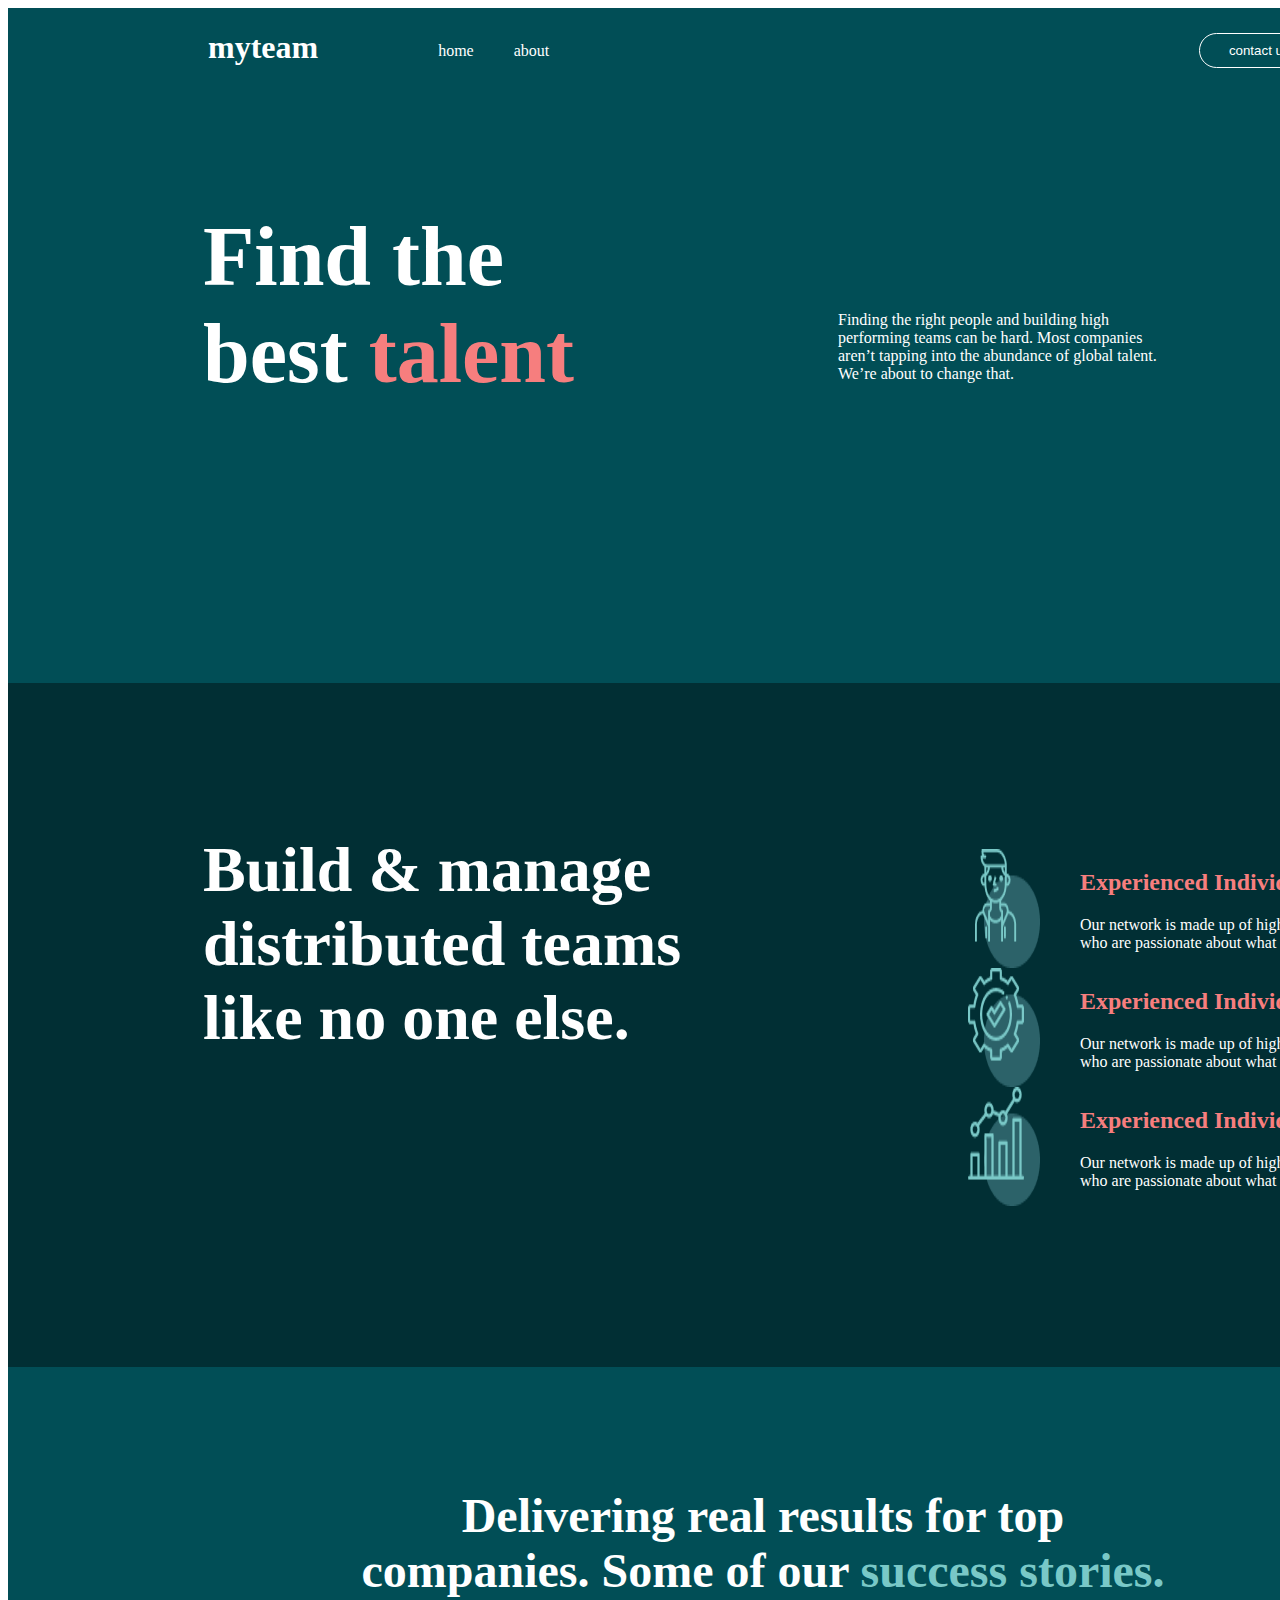
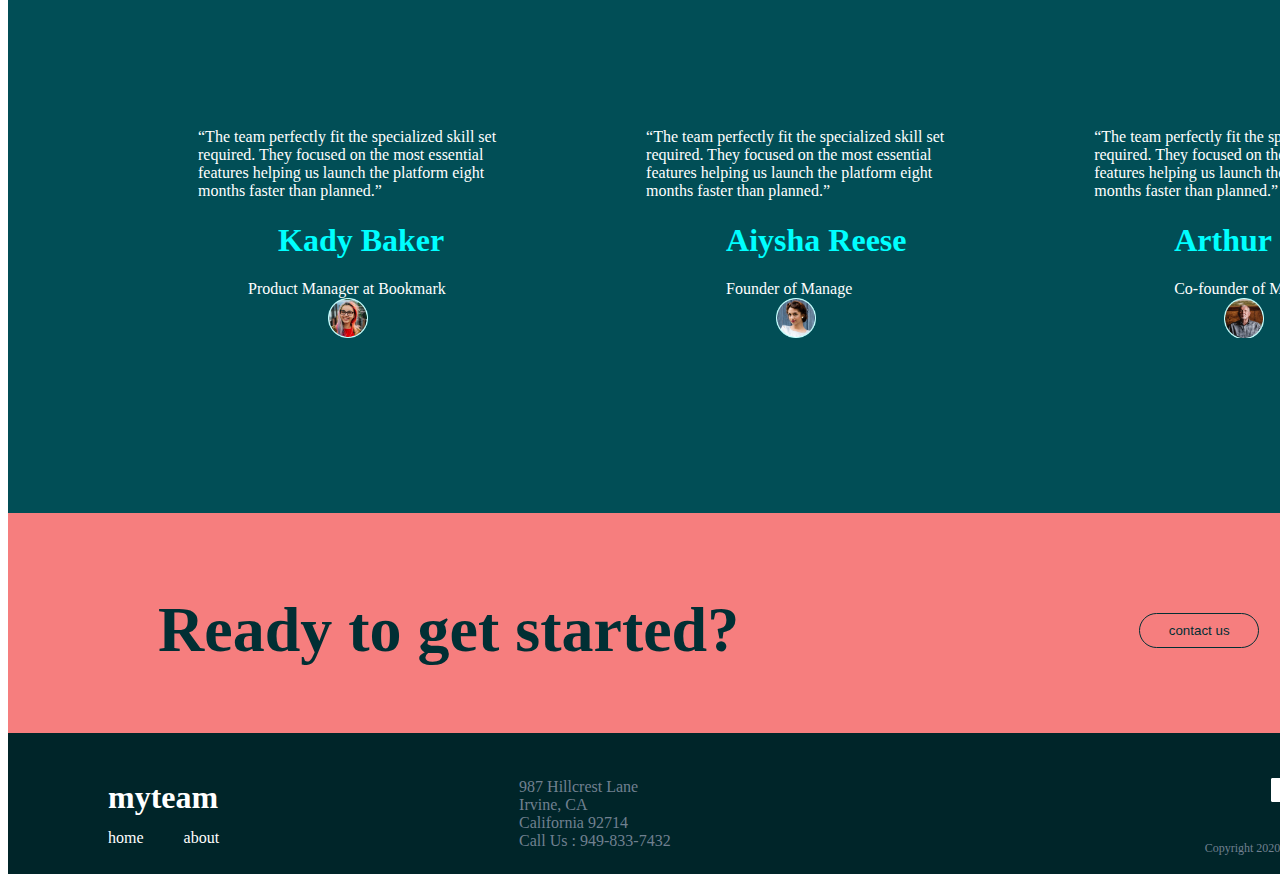
<file: index.html>
<!DOCTYPE html>
<html lang="en">
<head>
    <meta charset="UTF-8">
    <meta name="viewport" content="width=device-width, initial-scale=1.0">
    <!-- LINK CSS START -->
    <link rel="stylesheet" href="./css/style.css">
    <!-- LINK CSS END -->
    <title>My team</title>
</head>
<body>
    
    <!-- HEADER START -->
    <header>   
        <div class="container">
            <!-- LOGO START -->
            <div class="logo">
                <h1>myteam</h1>
            </div>
            <!-- LOGO END -->

            <!-- NAV START -->
            <nav>
                <ol>
                    <li>
                        <a href="#">home</a>
                    </li>
                    <li>
                        <a href="./about.html">about</a>
                    </li>
                </ol>
            </nav>
            <!-- NAV END -->

            <!-- BUTTON START -->
            <button>
                <a href="./contact.html">contact us</a></button>
            <!-- BUTTON END -->
        </div>
    </header>
    <!-- HEADER END -->

    <!-- MAIN START -->
    <main>
        <section class="hero">
            <h2>Find the <br>
                best <span>talent</span> </h2>
            <p>Finding the right people and building high <br>
                 performing teams can be hard. Most companies <br>
                  aren’t tapping into the abundance of global talent. <br>
                   We’re about to change that.</p>
        </section>
        <section class="ready">
            <h3>Build & manage <br> distributed teams <br> like  no one else.</h3>
            
            <div class="ul">
            <ul>
                <li>
                    <img src="./img/boy.png"  alt="img">
                    <div class="setting">
                        <h2>Experienced Individuals</h2>
                    <p>Our network is made up of highly experienced professionals <br> who are passionate about what they do.</p>
                    </div>
                </li>
                <li>
                    <img src="./img/setting.png"  alt="img">
                    <div class="setting">
                        <h2>Experienced Individuals</h2>
                    <p>Our network is made up of highly experienced professionals <br> who are passionate about what they do.</p>
                    </div>
                </li>
                <li>
                    <img src="./img/status.png"  alt="img">
                    <div class="setting">
                        <h2>Experienced Individuals</h2>
                    <p>Our network is made up of highly experienced professionals <br> who are passionate about what they do.</p>
                    </div>
                </li>
            </div>
               
            </ul>
        </section>
        <section class="individual">
            <h3>Delivering real results for top <br> companies. Some of our <span>success stories.</span></h3>

            <div class="navbar">
                <ul>
                    <li>
                        <p> “The team perfectly fit the specialized skill set <br> required. They focused on the most essential <br> features helping us launch the platform eight <br> months faster than planned.”</p>
                        <h1>Kady Baker</h1> 
                        <span>Product Manager at Bookmark</span> <br>
                        <img src="./img/glass.png" alt="img">
                    </li>
                    <li>
                        <p> “The team perfectly fit the specialized skill set <br> required. They focused on the most essential <br> features helping us launch the platform eight <br> months faster than planned.”</p>
                        <h1>Aiysha Reese</h1> 
                        <span class="ml">Founder of Manage</span> <br>
                        <img src="./img/girl.png" alt="img">
                    </li>
                    <li>
                        <p> “The team perfectly fit the specialized skill set <br> required. They focused on the most essential <br> features helping us launch the platform eight <br> months faster than planned.”</p>
                        <h1>Arthur Clarke</h1> 
                        <span class="ml">Co-founder of MyPhysio</span> <br>
                        <img src="./img/man.png" alt="img">
                    </li>
                </ul>
            </div>
        </section>
        <section class="red">
            <h4>Ready to get started?</h4>
            <button class="button-two">contact us</button>
        </section>
    </main>
    <!-- MAIN END -->

    <!-- FOOTER START -->
    <footer>
        <div class="logo-footer">
            <h1>myteam</h1>
        
        <ul>
            <li>
                <a href="./index.html">home</a>
            </li>
            <li>
                <a href="./about.html">about</a>
            </li>
        </ul>
        </div>
        <div class="footer-info">
            <span>
                987  Hillcrest Lane <br>
                Irvine, CA <br>
                California 92714 <br>
                Call Us : 949-833-7432
            </span>
        </div>
        <div class="icons">
            <img src="./img/Path.png" alt="img">
            <img src="./img/Path (1).png" alt="img">
            <img src="./img/Path (2).png" alt="img">
            <span>Copyright 2020. All Rights</span>
        </div>
    </footer>
    <!-- FOOTER END -->
    </div>
</body>
</html>
</file>
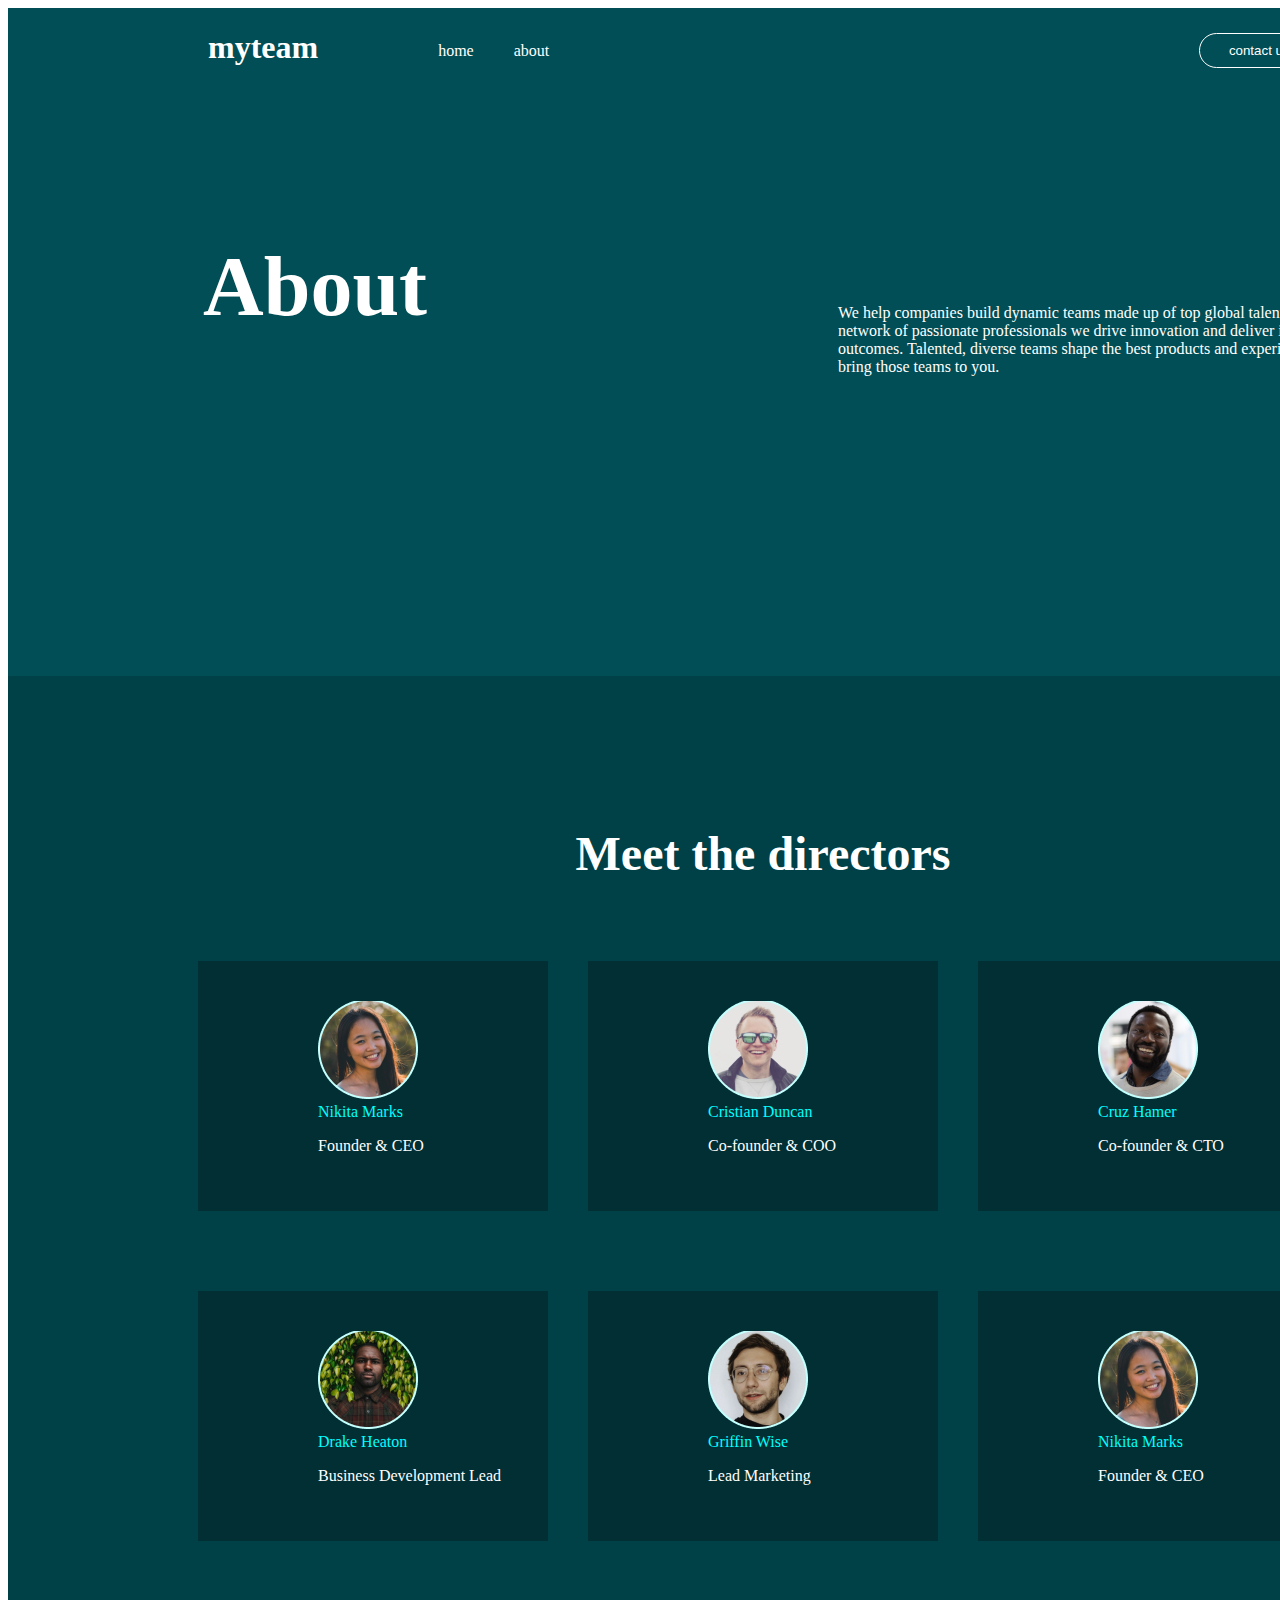
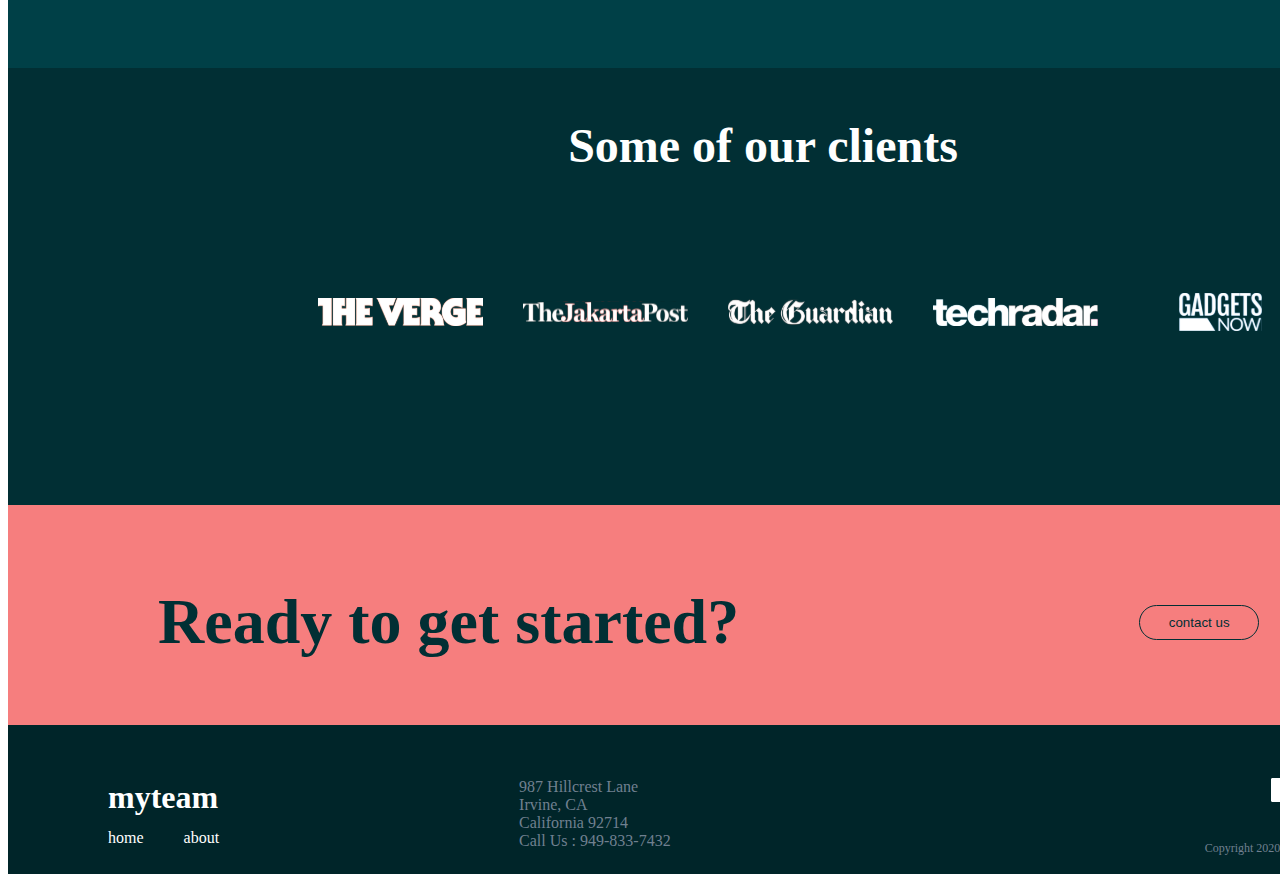
<file: about.html>
<!DOCTYPE html>
<html lang="en">
<head>
    <meta charset="UTF-8">
    <meta name="viewport" content="width=device-width, initial-scale=1.0">
    <link rel="stylesheet" href="./css/about.css">
    <title>About us</title>
</head>
<body>
     <!-- HEADER START -->
     <header>   
        <div class="container">
            <!-- LOGO START -->
            <div class="logo">
                <h1>myteam</h1>
            </div>
            <!-- LOGO END -->

            <!-- NAV START -->
            <nav>
                <ol>
                    <li>
                        <a href="./index.html">home</a>
                    </li>
                    <li>
                        <a href="./about.html">about</a>
                    </li>
                </ol>
            </nav>
            <!-- NAV END -->

            <!-- BUTTON START -->
            <button>
                <a href="./contact.html">contact us</a></button>
            <!-- BUTTON END -->
        </div>
    </header>
    <!-- HEADER END -->
    <!-- MAIN START -->
    <main>
        <section class="hero">
            <h2>About </h2>
            <p>We help companies build dynamic teams made up of top global talent. Using our <br> network of passionate professionals we drive innovation and deliver incredible <br> outcomes. Talented, diverse teams shape the best products and experiences. We’ll <br> bring those teams to you.</p>
        </section>
        <section class="bck-fon">
            <h2>Meet the directors</h2>
            <ul>
                <li>
                    <img src="./img/japan.png" alt="img">
                    <br>
                    <span style="color: aqua; text-align: center;">Nikita Marks</span>
                    <p>Founder & CEO</p>
                </li>
                <li>
                    <img src="./img/elon musk (1).png" alt="img">
                    <br>
                    <span style="color: aqua; text-align: center;">Cristian Duncan</span>
                    <p>Co-founder & COO</p>
                </li>
                <li>
                    <img src="./img/niger.png" alt="img">
                    <br>
                    <span style="color: aqua; text-align: center;">Cruz Hamer</span>
                    <p>Co-founder & CTO</p>
                </li>
            </ul>
            <ul>
                <li>
                    <img src="./img/niger two.png" alt="img">
                    <br>
                    <span style="color: aqua; text-align: center;">Drake Heaton</span>
                    <p>Business Development Lead</p>
                </li>
                <li>
                    <img src="./img/ochkarik.png" alt="img">
                    <br>
                    <span style="color: aqua; text-align: center;">Griffin Wise</span>
                    <p>Lead Marketing</p>
                </li>
                <li>
                    <img src="./img/japan.png" alt="img">
                    <br>
                    <span style="color: aqua; text-align: center;">Nikita Marks</span>
                    <p>Founder & CEO</p>
                </li>
            </ul>
        </section>
        <section class="brend">
            <h3>Some of our clients</h3>
            <div class="brends">
                <ul>
                    <li>
                        <img src="./img/Object (2).svg" alt="img">
                    </li>
                    <li>
                        <img src="./img/jakarta.svg" alt="img">
                    </li>
                    <li>
                        <img src="/img/Object.svg" alt="img">
                    </li>
                    <li>
                        <img src="./img/Object (1).svg" alt="img">
                    </li>
                    <li>
                        <img src="./img/gadgets-now.svg" alt="img">
                    </li>
                </ul>
            </div>
        </section>
        <section class="red">
            <h4>Ready to get started?</h4>
            <button class="button-two">contact us</button>
        </section>
    </main>
    <!-- MAIN END -->
      <!-- FOOTER START -->
      <footer>
        <div class="logo-footer">
            <h1>myteam</h1>
        
        <ul>
            <li>
                <a href="./index.html">home</a>
            </li>
            <li>
                <a href="./about.html">about</a>
            </li>
        </ul>
        </div>
        <div class="footer-info">
            <span>
                987  Hillcrest Lane <br>
                Irvine, CA <br>
                California 92714 <br>
                Call Us : 949-833-7432
            </span>
        </div>
        <div class="icons">
            <img src="./img/Path.png" alt="img">
            <img src="./img/Path (1).png" alt="img">
            <img src="./img/Path (2).png" alt="img">
            <span>Copyright 2020. All Rights</span>
        </div>
    </footer>
    <!-- FOOTER END -->

    
</body>
</html>
</file>
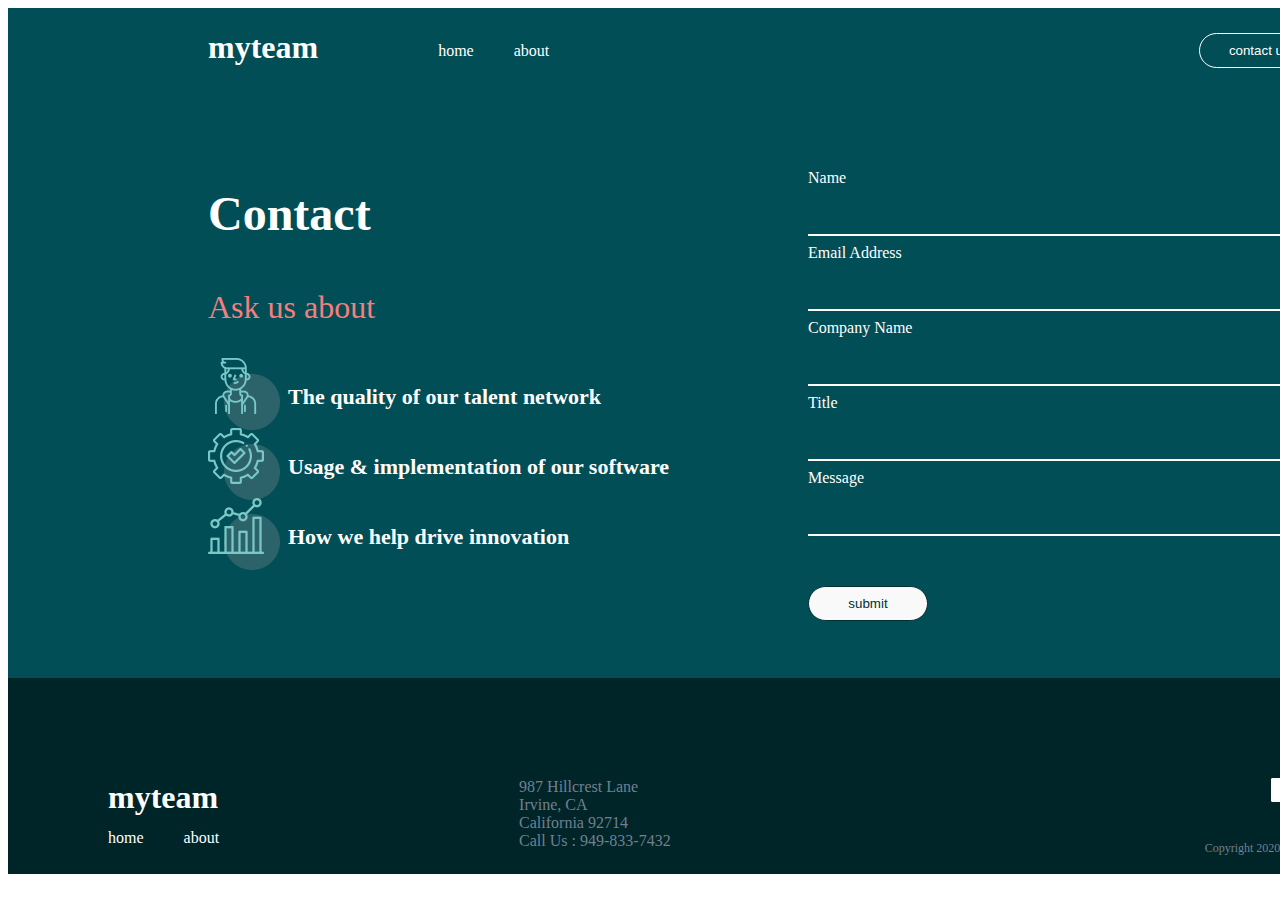
<file: contact.html>
<!DOCTYPE html>
<html lang="en">
<head>
    <meta charset="UTF-8">
    <meta name="viewport" content="width=device-width, initial-scale=1.0">
    <link rel="stylesheet" href="./css/contact.css">
    <title>Contact</title>
</head>
<body>
    <!-- HEADER START -->
    <header>   
        <div class="container">
            <!-- LOGO START -->
            <div class="logo">
                <h1>myteam</h1>
            </div>
            <!-- LOGO END -->

            <!-- NAV START -->
            <nav>
                <ol>
                    <li>
                        <a href="./index.html">home</a>
                    </li>
                    <li>
                        <a href="./about.html">about</a>
                    </li>
                </ol>
            </nav>
            <!-- NAV END -->

            <!-- BUTTON START -->
            <button>
                <a href="./contact.html">contact us</a></button>
            <!-- BUTTON END -->
        </div>
    </header>
    <!-- HEADER END -->
    <!-- MAIN START -->
    <main>
        <section>
            <div class="mar-left">
                <h3>Contact</h3>
                <p>Ask us about</p>
            </div>
            <div class="mar-past">
                <img src="./img/boy.png" alt="">
                <h2>The quality of our talent network</h2>
            </div>
            <div class="mar-past">
                <img src="./img/setting.png" alt="">
                <h2>Usage & implementation of our software  </h2>
            </div>
            <div class="mar-past">
                <img src="./img/status.png" alt="">
                <h2>How we help drive innovation</h2>
            </div>
            <form>
                <label for="fname">Name</label>
                <input type="text" id="fname" name="fname">
                <label for="lname">Email Address</label>
                <input type="text" id="lname" name="lname">
                <label for="lname">Company Name</label>
                <input type="text" id="lname" name="lname">
                <label for="lname">Title</label>
                <input type="text" id="lname" name="lname">
                <label for="lname">Message</label>
                <input type="text" id="lname" name="lname">
              </form>
              <div class="but">
              <button class="sub">submit</button>
                </div>
        </section>
    </main>
    <!-- MAIN END -->
      <!-- FOOTER START -->
      <footer>
        <div class="logo-footer">
            <h1>myteam</h1>
        
        <ul>
            <li>
                <a href="./index.html">home</a>
            </li>
            <li>
                <a href="./about.html">about</a>
            </li>
        </ul>
        </div>
        <div class="footer-info">
            <span>
                987  Hillcrest Lane <br>
                Irvine, CA <br>
                California 92714 <br>
                Call Us : 949-833-7432
            </span>
        </div>
        <div class="icons">
            <img src="./img/Path.png" alt="img">
            <img src="./img/Path (1).png" alt="img">
            <img src="./img/Path (2).png" alt="img">
            <span>Copyright 2020. All Rights</span>
        </div>
    </footer>
    <!-- FOOTER END -->
</body>
</html>
</file>
<file: css/style.css>
.container {
    width: 1440px;
    margin: 0 auto;
    display: flex;
}

header {
    background-color: rgb(1, 78, 86);
    width: 1510px;
}

.logo {
    color: white;
    margin-left: 165px;
}

nav ol {
    display: flex;
    align-items: center;
    gap: 40px;
    padding-top: 18px;
    margin-left: 80px;
}

nav ol li {
    list-style: none;
}

nav ol li a {
    text-decoration: none;
    color: white;
}

button  {
    width: 120px;
    height: 35px;
    color: white;
    border: 1px solid;
    background-color:  rgb(1, 78, 86);
    border-radius: 220px;
    margin-top: 25px;
    margin-left: 650px;
}

button a {
    color: white;
    text-decoration: none;
}

button:hover {
    width: 120px;
    height: 35px;
    color: black;
    border: 1px solid;
    background-color:  aqua;
    border-radius: 220px;
    margin-top: 25px;
    margin-left: 650px;
}

main {
    width: 1510px;
    height: 600px;
    background-color:  rgb(1, 78, 86);
    position: relative;
    bottom: 70px;
}

.hero h2 {
    font-size: 84px;
    color: white;
    margin-left: 195px;
    padding-top: 120px;
    line-height: -10px;
}

.hero h2 span {
    color: rgb(246, 126, 126 );
}

.hero p {
    color: white;
    margin-left: 830px;
    margin-top: -160px;
}

.ready {
    width: 1510px;
    height: 684px;
    background-color: rgb(1, 47, 52);
    margin-top: 300px;
}

.ready h3 {
    font-size: 64px;
    color: white;
    margin-left: 195px;
    padding-top: 150px;
}

.ul ul li {
    display: flex;
    margin-left: 920px;
    position: relative;
    top: -270px;
    gap: 40px;
}

.setting h2 {
    color: rgb(246, 126, 126 );
}

.setting p {
    color: white;
}

.individual {
    width: 1510px;
    height: 745px;
    background-color: rgb(1, 78, 86);
    padding-top: 1px;
}

.individual h3 {
    font-size: 48px;
    color: white;
    text-align: center;
    margin-top: 120px;
}

.individual span {
    color: rgb(121, 200, 199);
}

.navbar ul {
    display: flex;
    margin-top: 150px;
}

.navbar ul li {
    list-style: none;
}

.navbar ul li img {
    width: 40px;
    height: 40px;
    margin-left: 280px;
}

.navbar ul li h1 {
    color: aqua;
    margin-left: 230px;
}

.navbar ul li span {
    color: white;
    margin-left: 200px;
    margin-top: 20px;
}

.navbar ul li p {
    margin-left: 150px;
    color: white;
    margin-top: -20px;
}

.ml {
    padding-left: 30px;
} 

.red {
    width: 1510px;
    height: 200px;
    background-color: rgb(246, 126, 126);
    padding-top: 20px;
    display: flex;
}

.red h4 {
    font-size: 64px;
    margin-left: 150px;
    color: rgb(1, 47, 52);
    margin-top: 60px;
}

.button-two {
    width: 120px;
    height: 35px;
    color: rgb(1, 47, 52);
    border: 1px solid;
    background-color: rgb(246, 126, 126) ;
    border-radius: 220px;
    margin-top: 80px;
    margin-left: 400px;
}

.button-two:hover {
    width: 120px;
    height: 35px;
    color: black;
    border: 1px solid;
    background-color:  aqua;
    border-radius: 220px;
    margin-top: 80px;
    margin-left: 400px;
}

footer {
    background-color: rgb(0, 37, 41);
    width: 1510px;
    height: 196px;
    margin-top: 1520px;
    display: flex;
}

.logo-footer h1 {
    color: white;
    position: relative;
    top: 80px;
    left: 100px;
    width: 40px;
    height: 40px;
}

.logo-footer ul {
    display: flex;
    gap: 40px;
    margin-left: 60px;
    margin-top: 90px;
}

.logo-footer ul li {
    list-style: none;
}

.logo-footer ul li a {
    text-decoration: none;
    color: white;
}


.footer-info {
    color: slategray;
    margin-left: 300px;
    margin-top: 100px;
}

.icons {
    margin-left: 600px;
    margin-top: 100px;
    gap: 120px;
}

.icons span {
    color: slategray;
    position: relative;
    top: 50px;
    left: -150px;
    font-size: 12px;
}
</file>
<file: css/about.css>
.container {
    width: 1440px;
    margin: 0 auto;
    display: flex;
}

header {
    background-color: rgb(1, 78, 86);
    width: 1510px;
}

.logo {
    color: white;
    margin-left: 165px;
}

nav ol {
    display: flex;
    align-items: center;
    gap: 40px;
    padding-top: 18px;
    margin-left: 80px;
}

nav ol li {
    list-style: none;
}

nav ol li a {
    text-decoration: none;
    color: white;
}

button  {
    width: 120px;
    height: 35px;
    color: white;
    border: 1px solid;
    background-color:  rgb(1, 78, 86);
    border-radius: 220px;
    margin-top: 25px;
    margin-left: 650px;
}

button a {
    color: white;
    text-decoration: none;
}

button:hover {
    width: 120px;
    height: 35px;
    color: black;
    border: 1px solid;
    background-color:  aqua;
    border-radius: 220px;
    margin-top: 25px;
    margin-left: 650px;
}

main {
    width: 1510px;
    height: 600px;
    background-color:  rgb(1, 78, 86);
    position: relative;
    bottom: 70px;
}

.hero h2 {
    font-size: 84px;
    color: white;
    margin-left: 195px;
    padding-top: 150px;
    line-height: -10px;
}



.hero p {
    color: white;
    margin-left: 830px;
    margin-top: -100px;
}

.bck-fon {
    width: 1510px;
    height: 1002px;
    background-color: rgb(0, 64, 71);
    margin-top: 300px;
}

.bck-fon h2 {
    font-size: 48px;
    color: white;
    text-align: center;
    padding-top: 150px;
}

 .bck-fon > ul > li {
    width: 350px;
    height: 250px;
    background-color: rgb(1, 47, 52);
}

ul {
    display: flex;
    list-style: none;
    gap: 40px;
    margin-left: 150px;
    margin-top: 80px ;
}

ul li img {
    margin-left: 120px;
    margin-top: 40px;
}

ul li span {
    margin-left: 120px;
}

ul li p {
    color: white;
    margin-left: 120px;
}

.brend {
    width: 1510px;
    height: 437px;
    background-color: rgb(1, 47, 52);
}

.brend h3 {
    font-size: 48px;
    text-align: center;
    color: white;
   margin-top: -10px;
   padding-top: 50px;
}

.brends ul {
    display: flex;
}

.brends ul li img {
    width: 165px;
    height: 38px;
    margin-right: -120px;
}

.red {
    width: 1510px;
    height: 200px;
    background-color: rgb(246, 126, 126);
    padding-top: 20px;
    display: flex;
}

.red h4 {
    font-size: 64px;
    margin-left: 150px;
    color: rgb(1, 47, 52);
    margin-top: 60px;
}

.button-two {
    width: 120px;
    height: 35px;
    color: rgb(1, 47, 52);
    border: 1px solid;
    background-color: rgb(246, 126, 126) ;
    border-radius: 220px;
    margin-top: 80px;
    margin-left: 400px;
}

.button-two:hover {
    width: 120px;
    height: 35px;
    color: black;
    border: 1px solid;
    background-color:  aqua;
    border-radius: 220px;
    margin-top: 80px;
    margin-left: 400px;
}

footer {
    background-color: rgb(0, 37, 41);
    width: 1510px;
    height: 196px;
    margin-top: 1520px;
    display: flex;
}

.logo-footer h1 {
    color: white;
    position: relative;
    top: 80px;
    left: 100px;
    width: 40px;
    height: 40px;
}

.logo-footer ul {
    display: flex;
    gap: 40px;
    margin-left: 60px;
    margin-top: 90px;
}

.logo-footer ul li {
    list-style: none;
}

.logo-footer ul li a {
    text-decoration: none;
    color: white;
}


.footer-info {
    color: slategray;
    margin-left: 300px;
    margin-top: 100px;
}

.icons {
    margin-left: 600px;
    margin-top: 100px;
    gap: 120px;
}

.icons span {
    color: slategray;
    position: relative;
    top: 50px;
    left: -150px;
    font-size: 12px;
}
</file>
<file: css/contact.css>
.container {
    width: 1440px;
    margin: 0 auto;
    display: flex;
}

header {
    background-color: rgb(1, 78, 86);
    width: 1510px;
}

.logo {
    color: white;
    margin-left: 165px;
}

nav ol {
    display: flex;
    align-items: center;
    gap: 40px;
    padding-top: 18px;
    margin-left: 80px;
}

nav ol li {
    list-style: none;
}

nav ol li a {
    text-decoration: none;
    color: white;
}

button  {
    width: 120px;
    height: 35px;
    color: white;
    border: 1px solid;
    background-color:  rgb(1, 78, 86);
    border-radius: 220px;
    margin-top: 25px;
    margin-left: 650px;
}

button a {
    color: white;
    text-decoration: none;
}

button:hover {
    width: 120px;
    height: 35px;
    color: black;
    border: 1px solid;
    background-color:  aqua;
    border-radius: 220px;
    margin-top: 25px;
    margin-left: 650px;
}

main {
    width: 1510px;
    height: 600px;
    background-color:  rgb(1, 78, 86);
    display: flex;
}

.mar-left {
    margin-top: -50px;
}

.mar-left h3{
    font-size: 48px;
    color: white;
    margin-left: 200px;
    padding-top: 100px;
}

.mar-left p {
    font-size: 32px;
    color: rgb(246, 126, 126 );
    margin-left: 200px;
    padding-top: -20px;
}

.mar-past h2 {
    font-size: 22px;
    color: white;
    margin-left: 280px;
    margin-top: -50px;
}

.mar-past img {
    margin-left: 200px;
}

form {
    position: relative;
    left: 800px;
    top: -400px;
    width: 500px;
    color: white;
}

input[type=text] {
    width: 100%;
    padding: 12px 20px;
    margin: 8px 0;
    box-sizing: border-box;
    border: none;
    border-bottom: 2px solid white;
    background-color:rgb(1, 78, 86);
  }

.sub {
    width: 120px;
    height: 35px;
    color: rgb(1, 47, 52);
    border: 1px solid;
    background-color: rgb(249, 249, 249) ;
    border-radius: 220px;
    margin-top: -25px;
    margin-left: 800px;
  }

.sub:hover {
    width: 120px;
    height: 35px;
    color: black;
    border: 1px solid;
    background-color:  aqua;
    border-radius: 220px;
    margin-top: -25px;
    margin-left: 800px;
}

.but {
    margin-top: -350px;
}

footer {
    background-color: rgb(0, 37, 41);
    width: 1510px;
    height: 196px;
    margin-top: 1520px;
    display: flex;
    margin-top: -10px;
}

.logo-footer h1 {
    color: white;
    position: relative;
    top: 80px;
    left: 100px;
    width: 40px;
    height: 40px;
}

.logo-footer ul {
    display: flex;
    gap: 40px;
    margin-left: 60px;
    margin-top: 90px;
}

.logo-footer ul li {
    list-style: none;
}

.logo-footer ul li a {
    text-decoration: none;
    color: white;
}


.footer-info {
    color: slategray;
    margin-left: 300px;
    margin-top: 100px;
}

.icons {
    margin-left: 600px;
    margin-top: 100px;
    gap: 120px;
}

.icons span {
    color: slategray;
    position: relative;
    top: 50px;
    left: -150px;
    font-size: 12px;
}
</file>
